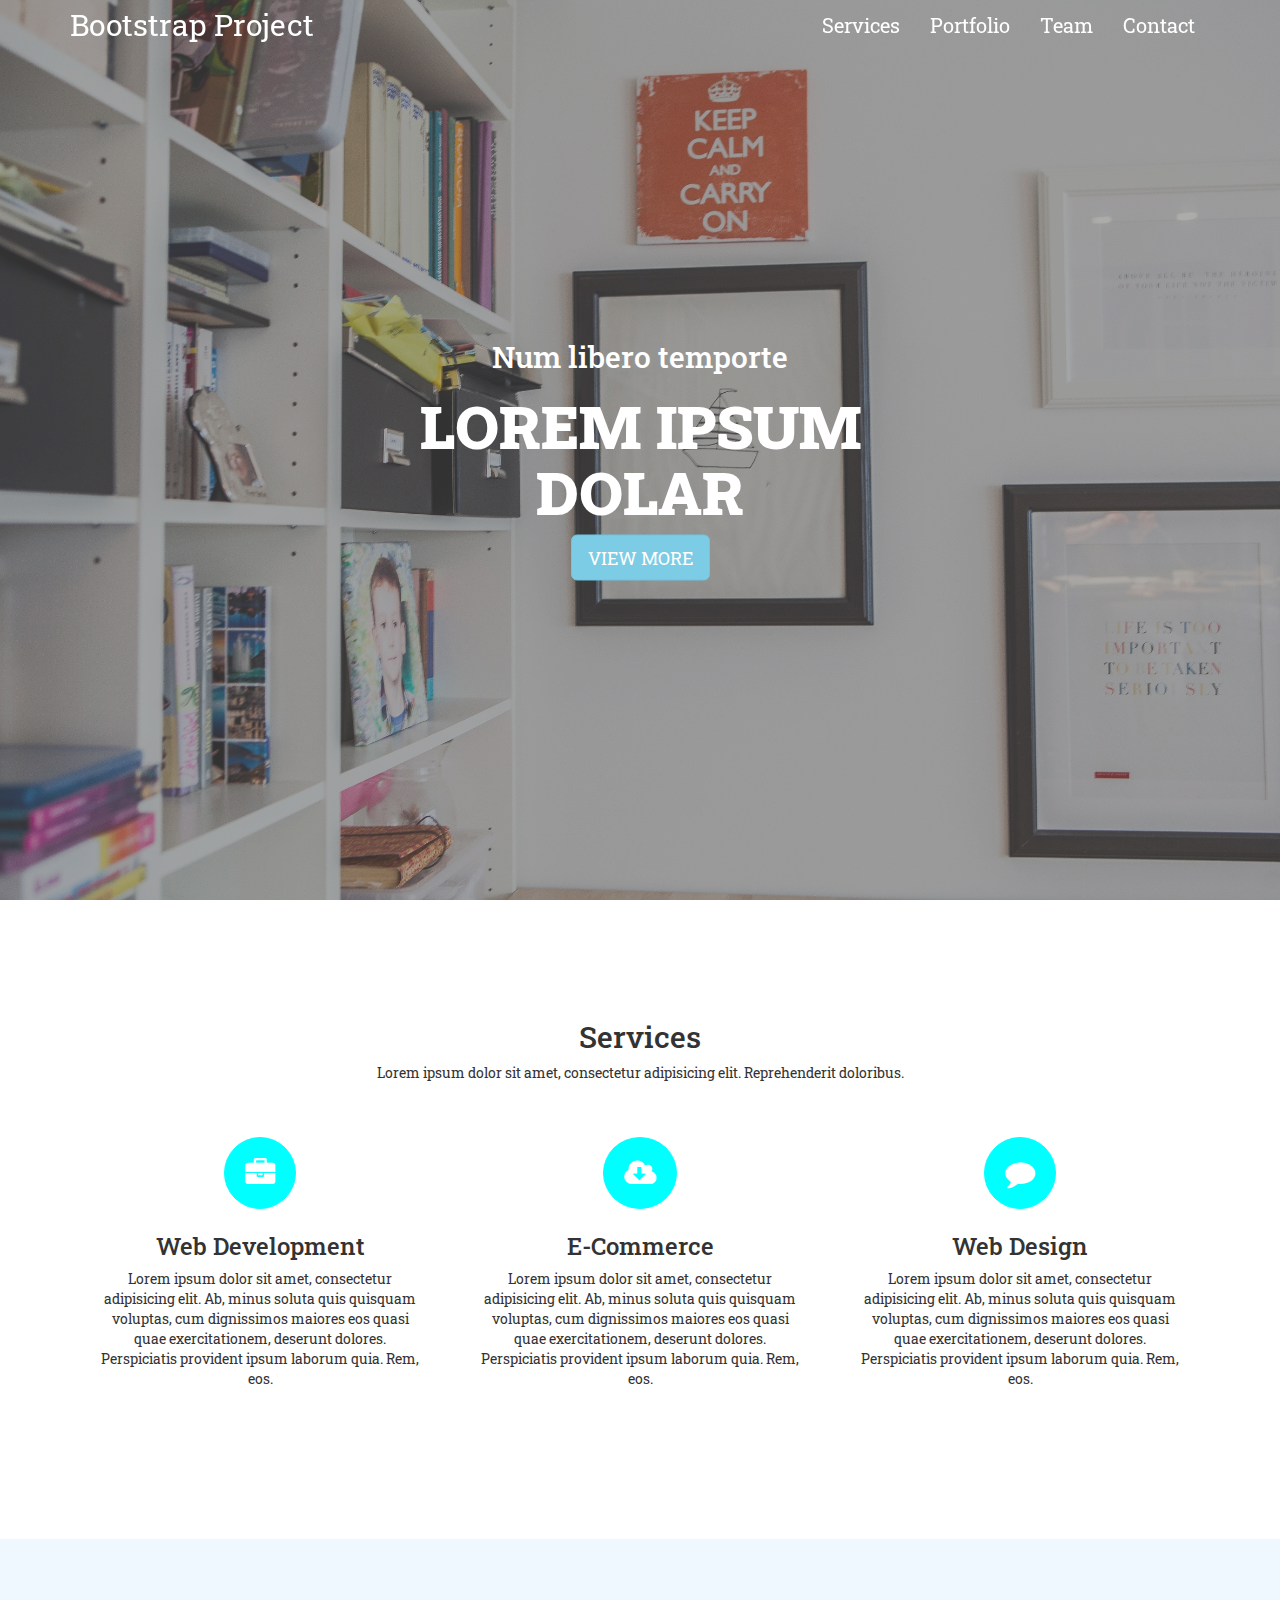
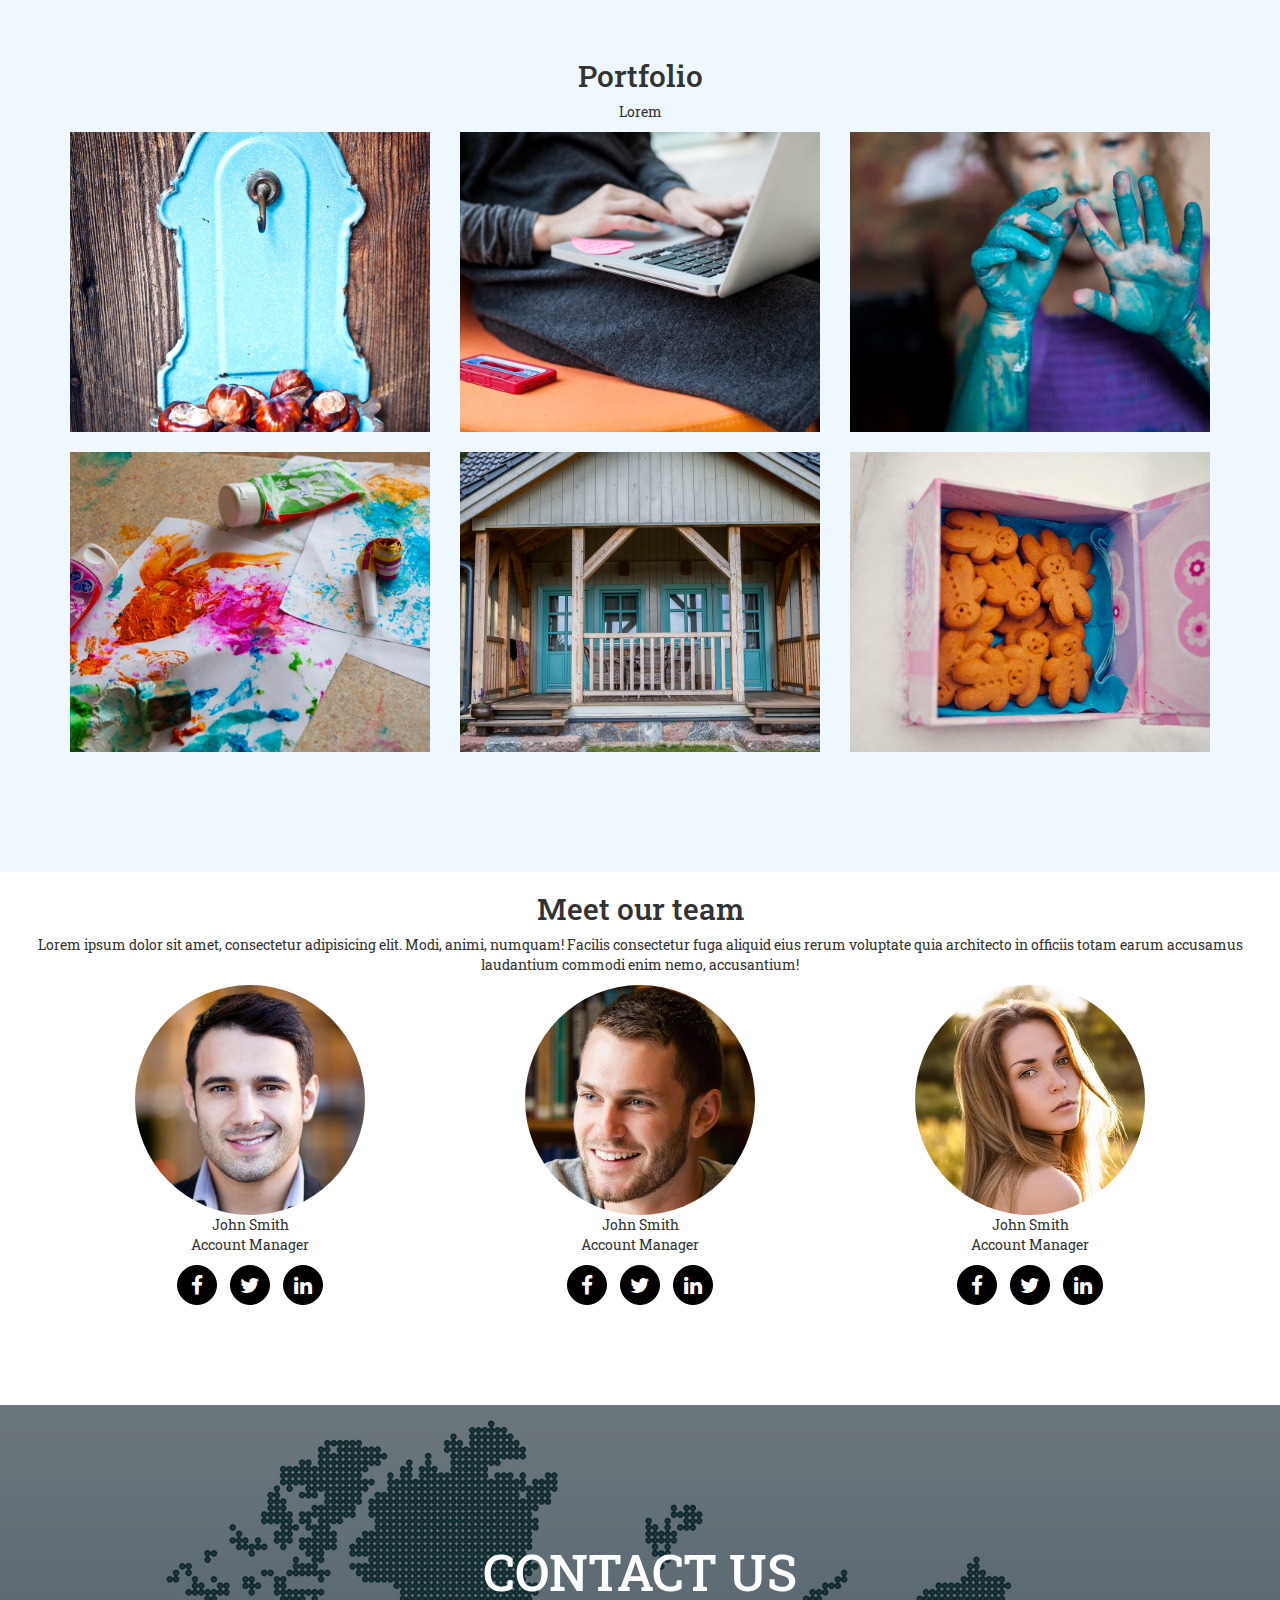
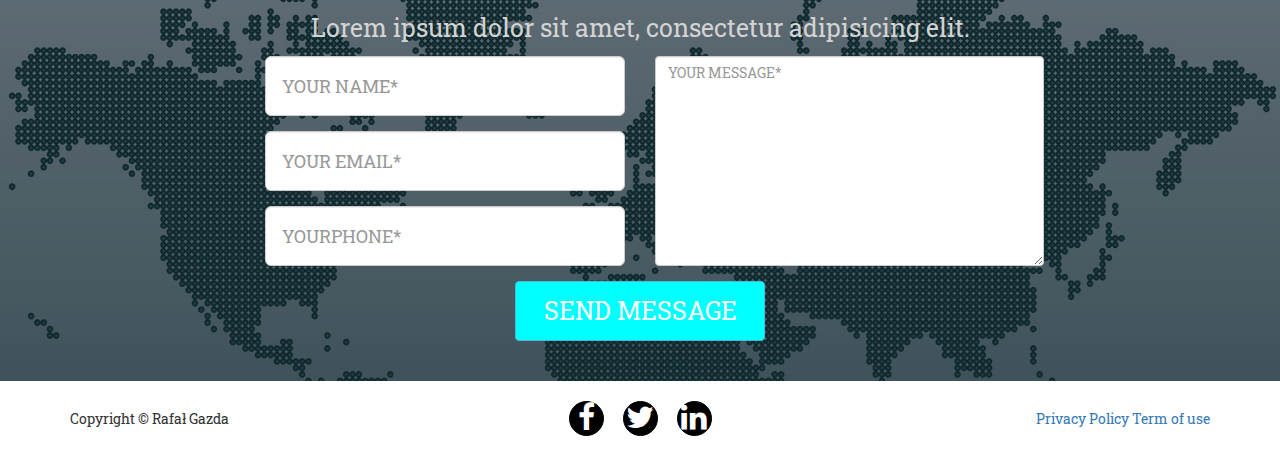
<file: index.html>
<!DOCTYPE html>
<html lang="en">
  <head>
    <meta charset="utf-8">
    <meta http-equiv="X-UA-Compatible" content="IE=edge">
    <meta name="viewport" content="width=device-width, initial-scale=1">
    <!-- The above 3 meta tags *must* come first in the head; any other head content must come *after* these tags -->
    <title>Bootstrap 101 Template</title>

    <!-- Bootstrap -->
    <link rel="stylesheet" href="css/font-awesome.css">
    <link rel="stylesheet" href="fontello/css/fontello.css">
    <link href="https://fonts.googleapis.com/css?family=Montserrat|Roboto+Slab" rel="stylesheet">
    <link href="bootstrap/css/bootstrap.min.css" rel="stylesheet">
    <link rel="stylesheet" href="css/style.css">
    
    <link rel="stylesheet" href="css/responsive.css">

    <!-- HTML5 shim and Respond.js for IE8 support of HTML5 elements and media queries -->
    <!-- WARNING: Respond.js doesn't work if you view the page via file:// -->
    <!--[if lt IE 9]>
      <script src="https://oss.maxcdn.com/html5shiv/3.7.3/html5shiv.min.js"></script>
      <script src="https://oss.maxcdn.com/respond/1.4.2/respond.min.js"></script>
    <![endif]-->
  </head>
  <body>
   <nav class="navbar navbar-default" id="navbar">
        <div class="container" >
            <!-- Brand and toggle get grouped for better mobile display -->
            <div class="navbar-header">

                <button type="button" class="navbar-toggle collapsed links" data-toggle="collapse" data-target="#bs-example-navbar-collapse-1" aria-expanded="false" >
                    <span class="sr-only links">Toggle navigation</span>
                    <span class="icon-bar links"></span>
                    <span class="icon-bar links"></span>
                    <span class="icon-bar links"></span>
                </button>
                
                

                <a class="navbar-brand links" id="nav-header" href="#">Bootstrap Project</a>
            </div>

            <!-- Collect the nav links, forms, and other content for toggling -->
            <div class="collapse navbar-collapse" id="bs-example-navbar-collapse-1 ">

                <ul class="nav navbar-nav navbar-right" id="nav">
                    <li><a href="#section-service" class="links">Services</a></li>
                    <li><a href="#portfolio" class="links">Portfolio</a></li>
                    <li><a href="#team" class="links">Team</a></li>
                    <li><a href="#contact" class="links">Contact</a></li>
                </ul>

            </div>
            <!-- /.navbar-collapse -->
        </div>
        <!-- /.container-fluid -->
    </nav>
   <header id="header">
   
    
    
    <div id="main-heading">
        <h2>Num libero temporte</h2>
        <h1>Lorem ipsum Dolar</h1>
        <button type="button" class="btn btn-info btn-lg">VIEW MORE</button>
    </div>
   
    </header>
    
    <main>
        
<section id="section-service">
    <div class="container">
        <div class="row" class="service">
            <div class="col-xs-12 text-center">
                <div>    
                    <h2 class="section-heading">Services</h2>
                    <p>Lorem ipsum dolor sit amet, consectetur adipisicing elit. Reprehenderit doloribus.</p>
                </div>
            </div>
        </div>


            <div class="col-md-4 fontello ">
                <div>
                    <div class="row" class="service">
                        <div class="col-xs-12 circle" >
                            <div class="center">
                                <i class="fa fa-briefcase" aria-hidden="true"></i>
                            </div>
                        </div>
                    </div>

                    <div class="row">
                        <div class="col-xs-12 ">
                            <h3>Web Development</h3>
                            <p>Lorem ipsum dolor sit amet, consectetur adipisicing elit. Ab, minus soluta quis quisquam voluptas, cum dignissimos maiores eos quasi quae exercitationem, deserunt dolores. Perspiciatis provident ipsum laborum quia. Rem, eos.</p>
                        </div>
                    </div>
                </div>
            </div>   

            <div class="col-md-4 fontello">
                <div>
                    <div class="row" class="service">
                        <div class="col-xs-12 circle" >
                            <div class="center">
                            <i class="fa fa-cloud-download" aria-hidden="true"></i>
                            </div>
                        </div>
                    </div>

                    <div class="row">
                        <div class="col-xs-12 ">
                            <h3>E-Commerce</h3>
                            <p>Lorem ipsum dolor sit amet, consectetur adipisicing elit. Ab, minus soluta quis quisquam voluptas, cum dignissimos maiores eos quasi quae exercitationem, deserunt dolores. Perspiciatis provident ipsum laborum quia. Rem, eos.</p>
                        </div>
                    </div>
                </div>
            </div>


            <div class="col-md-4 fontello ">
                <div>
                    <div class="row" id="service">
                        <div class="col-xs-12 circle" >
                            <div class="center">
                                <i class="fa fa-comment" aria-hidden="true"></i>
                            </div>
                        </div>
                    </div>

                    <div class="row">
                        <div class="col-xs-12 text-center">
                            <h3>Web Design</h3>
                            <p>Lorem ipsum dolor sit amet, consectetur adipisicing elit. Ab, minus soluta quis quisquam voluptas, cum dignissimos maiores eos quasi quae exercitationem, deserunt dolores. Perspiciatis provident ipsum laborum quia. Rem, eos.</p>
                        </div>
                    </div>
                </div>
            </div>
            
    </div>

</section>
       
        <!--<section id="portfolio">
           <div class="container col-xs-10">
               <div class="row">
                  <div class="col-xs-10 text-center" >
                       <h2>Portfolio</h2>
                
                   </div>
                   
                   <div class="col-md-4" >
                      <div>
                           <figure class="portfolio-photo">
                               <img src="img/portfolio/box_of_cookies.jpg" alt="">
                               <figcaption>Lorem</figcaption>
                           </figure>
                       </div>
                   </div>
                   
                   
                   
                   <div class="col-md-4">
                      <div>
                           <figure class="portfolio-photo">
                               <img src="img/portfolio/chaotic_paint.jpg" alt="">
                               <figcaption>Lorem</figcaption>
                           </figure>
                       </div>
                   </div>
                   
                   <div class="col-md-4">
                      <div>
                           <figure class="portfolio-photo">
                               <img src="img/portfolio/chestnut_on_bracket.jpg" alt="">
                               <figcaption>Lorem</figcaption>
                           </figure>
                       </div>
                   </div>
                   
                   
                   <div class="col-xs-4" >
                       <figure class="portfolio-photo">
                           <img src="img/portfolio/child_with_blue_paint.jpg" alt="">
                           <figcaption>Lorem</figcaption>
                       </figure>
                   </div>
                   
                   <div class="col-xs-4">
                       <figure class="portfolio-photo">
                           <img src="img/portfolio/house_with_blue_doors.jpg" alt="">
                           <figcaption>Lorem</figcaption>
                       </figure>
                   </div>
                   
                   <div class="col-xs-4">
                       <figure class="portfolio-photo">
                           <img src="img/portfolio/typing_on_laptop.jpg" alt="">
                           <figcaption>Lorem</figcaption>
                       </figure>
                   </div>
                   
               </div>
           </div>
        </section>-->
        
        <section id="portfolio">
            <h2>Portfolio</h2>
            <p>Lorem</p>
            <div class="container" id="contener">
                <div class="row">
                    <div class="col-sm-6 col-md-4">
                       <!--pozbycie sie paddingow, opinajacych zdjecie-->
                        <div class="single-portfolio-item">
                            <div class="portfolio-image-container">
                               <!--obrazek-->
                                <div id="portfolio-item-1" class="portfolio-image">
                                   <!--maska-->
                                    <div class="portfolio-image-mask">
                                        <i class="fa fa-plus"></i>
                                    </div>
                                    
                                </div>
                            </div> 
                            
                        </div>
                    </div>  
                    
                    <div class="col-sm-6 col-md-4">
                       <!--pozbycie sie paddingow, opinajacych zdjecie-->
                        <div class="single-portfolio-item">
                            <div class="portfolio-image-container">
                               <!--obrazek-->
                                <div id="portfolio-item-2" class="portfolio-image">
                                   <!--maska-->
                                    <div class="portfolio-image-mask">
                                        <i class="fa fa-plus"></i>
                                    </div>
                                    
                                </div>
                            </div> 
                            
                        </div>
                    </div>  
                    
                    <div class="col-sm-6 col-md-4">
                       <!--pozbycie sie paddingow, opinajacych zdjecie-->
                        <div class="single-portfolio-item">
                            <div class="portfolio-image-container">
                               <!--obrazek-->
                                <div id="portfolio-item-3" class="portfolio-image">
                                   <!--maska-->
                                    <div class="portfolio-image-mask">
                                        <i class="fa fa-plus"></i>
                                    </div>
                                    
                                </div>
                            </div> 
                            
                        </div>
                    </div>  
                    
                    <div class="col-sm-6 col-md-4">
                       <!--pozbycie sie paddingow, opinajacych zdjecie-->
                        <div class="single-portfolio-item">
                            <div class="portfolio-image-container">
                               <!--obrazek-->
                                <div id="portfolio-item-4" class="portfolio-image">
                                   <!--maska-->
                                    <div class="portfolio-image-mask">
                                        <i class="fa fa-plus"></i>
                                    </div>
                                    
                                </div>
                            </div> 
                            
                        </div>
                    </div>  
                    
                    <div class="col-sm-6 col-md-4">
                       <!--pozbycie sie paddingow, opinajacych zdjecie-->
                        <div class="single-portfolio-item">
                            <div class="portfolio-image-container">
                               <!--obrazek-->
                                <div id="portfolio-item-5" class="portfolio-image">
                                   <!--maska-->
                                    <div class="portfolio-image-mask">
                                        <i class="fa fa-plus"></i>
                                    </div>
                                    
                                </div>
                            </div> 
                            
                        </div>
                    </div>  
                    
                    <div class="col-sm-6 col-md-4">
                       <!--pozbycie sie paddingow, opinajacych zdjecie-->
                        <div class="single-portfolio-item">
                            <div class="portfolio-image-container">
                               <!--obrazek-->
                                <div id="portfolio-item-6" class="portfolio-image">
                                   <!--maska-->
                                    <div class="portfolio-image-mask">
                                        <i class="fa fa-plus"></i>
                                    </div>
                                    
                                </div>
                            </div> 
                            
                        </div>
                    </div>  
                    
                    
                </div>
            </div>
        </section>
        
        
        <!--Team-->
        <section id="team" class="text-center">
            <h2>Meet our team</h2>
            <p>Lorem ipsum dolor sit amet, consectetur adipisicing elit. Modi, animi, numquam! Facilis consectetur fuga aliquid eius rerum voluptate quia architecto in officiis totam earum accusamus laudantium commodi enim nemo, accusantium!</p>
            
            <div class="container">
                <div class="row">
                    <div class="col-sm-4">
                        <figure>
                             <img src="img/team/man-1.jpg" class=" img-circle" alt="">
                             <figcaption>John Smith</figcaption>
                        </figure>
                        <p>Account Manager</p>
                        <div class="social">
                            <a href=""><i class="fa fa-facebook social" aria-hidden="true"></i></a>
                            <a href=""><i class="fa fa-twitter social" aria-hidden="true"></i></a>
                            <a href=""><i class="fa fa-linkedin social" aria-hidden="true"></i></a>
                        </div>
                    </div>
                    
                    <div class="col-sm-4">
                        <figure>
                             <img src="img/team/man-2.jpg" class=" img-circle" alt="">
                             <figcaption>John Smith</figcaption>
                        </figure>
                        <p>Account Manager</p>
                        <div class="social">
                            <a href=""><i class="fa fa-facebook social" aria-hidden="true"></i></a>
                            <a href=""><i class="fa fa-twitter social" aria-hidden="true"></i></a>
                            <a href=""><i class="fa fa-linkedin social" aria-hidden="true"></i></a>
                        </div>
                    </div>
                    
                    <div class="col-sm-4">
                        <figure>
                             <img src="img/team/woman-1.jpg" class="img-circle" alt="">
                             <figcaption>John Smith</figcaption>
                        </figure>
                        <p>Account Manager</p>
                        <div class="social">
                            <a href=""><i class="fa fa-facebook social" aria-hidden="true"></i></a>
                            <a href=""><i class="fa fa-twitter social" aria-hidden="true"></i></a>
                            <a href=""><i class="fa fa-linkedin social" aria-hidden="true"></i></a>
                        </div>
                    </div>   
                </div>
                
                
                
            </div>
              
        </section>    
        
        
        <!--<section id="our-team">
           <h2>Meet our team</h2>
            <p>Lorem ipsum dolor sit amet, consectetur adipisicing elit. </p>
            
            <div class="container"> 
                
                <div class="row">
                    
                    <div class=" col-md-4 .circle">
                         <img src="img/team/man-1.jpg" class="img-responsive img-circle" alt="">
                         <figcaption class="fig1">Erick Stern</figcaption>
                         <figcaption>Account Manager</figcaption>
                         <i class="fa fa-facebook social" aria-hidden="true"></i>
                         <i class="fa fa-twitter social" aria-hidden="true"></i>
                         <i class="fa fa-linkedin social" aria-hidden="true"></i>
                    </div> 
                    
                    <div class=" col-md-4 .circle">
                         <img src="img/team/man-2.jpg" class="img-responsive img-circle" alt="">
                          <figcaption class="fig1">Martin Muller</figcaption>
                          <figcaption>Developer</figcaption>
                          <i class="fa fa-facebook social" aria-hidden="true"></i>
                         <i class="fa fa-twitter social" aria-hidden="true"></i>
                         <i class="fa fa-linkedin social" aria-hidden="true"></i>
                    </div> 
                    
                    <div class=" col-md-4 .circle">
                         <img src="img/team/woman-1.jpg" class="img-responsive img-circle" alt="">
                          <figcaption class="fig1">Anna Smith</figcaption>
                          <figcaption>Project Manager</figcaption>
                          <i class="fa fa-facebook social" aria-hidden="true"></i>
                         <i class="fa fa-twitter social" aria-hidden="true"></i>
                         <i class="fa fa-linkedin social" aria-hidden="true"></i>
                    </div>   
                    
                </div>
                                
            </div> 
            <p>Lorem ipsum dolor sit amet, consectetur adipisicing elit. Lorem ipsum dolor sit amet, consectetur adipisicing elit. </p>
        </section>-->
        
        
    <section id="contact">

        <h2>Contact us</h2>
        <p>Lorem ipsum dolor sit amet, consectetur adipisicing elit. </p>


        <form action="">
            <div class="container">
                <div class="row">
                    <div class="col-md-6">
                        <div class="row">
                            <div class="col-md-8 col-md-offset-4 ">
                                <div class="form-group">
                                    <input type="text" class="form-control input-lg" id="usr" placeholder="your name*">
                                </div>
                            </div>
                        </div>
                        <div class="row">
                            <div class="col-md-8 col-md-offset-4">
                                <div class="form-group">
                                    <input type="text" class="form-control input-lg" id="usr" placeholder="your email*">
                                </div>
                            </div>
                        </div>
                        <div class="row">
                            <div class="col-md-8 col-md-offset-4">
                                <div class="form-group">
                                    <input type="text" class="form-control input-lg" id="usr" placeholder="yourphone*">
                                </div>
                            </div>
                        </div>
                    </div>

                    <div class="col-md-6 col-xs-12">
                        <div class="form-group">
                            <textarea class="form-control" rows="1" id="comment" placeholder="your message*"></textarea>
                        </div>
                    </div>

                </div>

                <div class="row">
                    <div class="col-xs-12 col-md-12">
                        <button type="button" class="btn btn-info send">send message</button>
                    </div>
                </div>

            </div>
        </form>
    </section>
      
      
      
    <!--<section id="contact2" class="text-center">
        <h2>Contact us</h2>
        <p>Lorem ipsum dolor sit amet, consectetur adipisicing elit. Dolorem perferendis libero, beatae velit iusto reprehenderit provident sint veniam quae explicabo soluta, consequatur laborum alias itaque quibusdam porro recusandae placeat at!</p>
            
        <div class="container">        
             <div class="row">
                <form action="">
                   
                    <div class="col-sm-6">
                        <input type="text">
                        <input type="text">
                        <input type="text">
                    </div>
                    
                    <div class="col-sm-6">
                        <textarea name="" id="" cols="30" rows="10"></textarea>
                    </div>
                    
                    <div class="col-xs-12">
                        <input type="submit" value="wyślij">
                    </div>
                </form>
            </div>
        </div>    
    </section>-->
       
       
       
    
        
</main>
  
  
   
   
   <footer id="footer">
       <div class="container">
           <div class="row">
               <div class="col-xs-4 text-left" >
                   <div>
                        <p>Copyright &copy; Rafał Gazda</p>
                    </div>
               </div>
               
               <div class="col-xs-4 text-center">
                    <div class="social">
                            <a href=""><i class="fa fa-facebook social" aria-hidden="true"></i></a>
                            <a href=""><i class="fa fa-twitter social" aria-hidden="true"></i></a>
                            <a href=""><i class="fa fa-linkedin social" aria-hidden="true"></i></a>
                    </div>
               </div>
               
               <div class="col-xs-4 text-right">
                   <div>
                        <a class="link-footer" href="#">Privacy Policy</a>
                        <a class="link-footer" href="#">Term of use</a>
                    </div>
               </div>
           </div>
           
       </div>
       
       </footer>
       
       
       
       
       <!--<div id="footer2" class="text-center">
           
           <div class="col-sm-4">
               <p>copyrights</p>
           </div>
           
           <div class="col-sm-4">
               <div class="social">
                  
                   <div class="social">
                            <a href=""><i class="fa fa-facebook social" aria-hidden="true"></i></a>
                            <a href=""><i class="fa fa-twitter social" aria-hidden="true"></i></a>
                            <a href=""><i class="fa fa-linkedin social" aria-hidden="true"></i></a>
                    </div>
                   
               </div>
               
           </div>
           
           <div class="col-sm-4">
              
               <nav>
                  <ul>
                       <li><a href="#"></a>Private Policy</li>
                       <li><a href="#"></a>Term of use</li>
                  </ul> 
               </nav>
               
           </div>-->
              
       </div>
       

    
    
    
    

    <!-- jQuery (necessary for Bootstrap's JavaScript plugins) 
    <script src="https://ajax.googleapis.com/ajax/libs/jquery/1.12.4/jquery.min.js"></script>
    <!-- Include all compiled plugins (below), or include individual files as needed -->
    <script src="https://ajax.googleapis.com/ajax/libs/jquery/1.12.4/jquery.min.js"></script>
    <script src="bootstrap/js/bootstrap.min.js"></script>
    <script src="js/index.js"></script>
  </body>
</html>
</file>
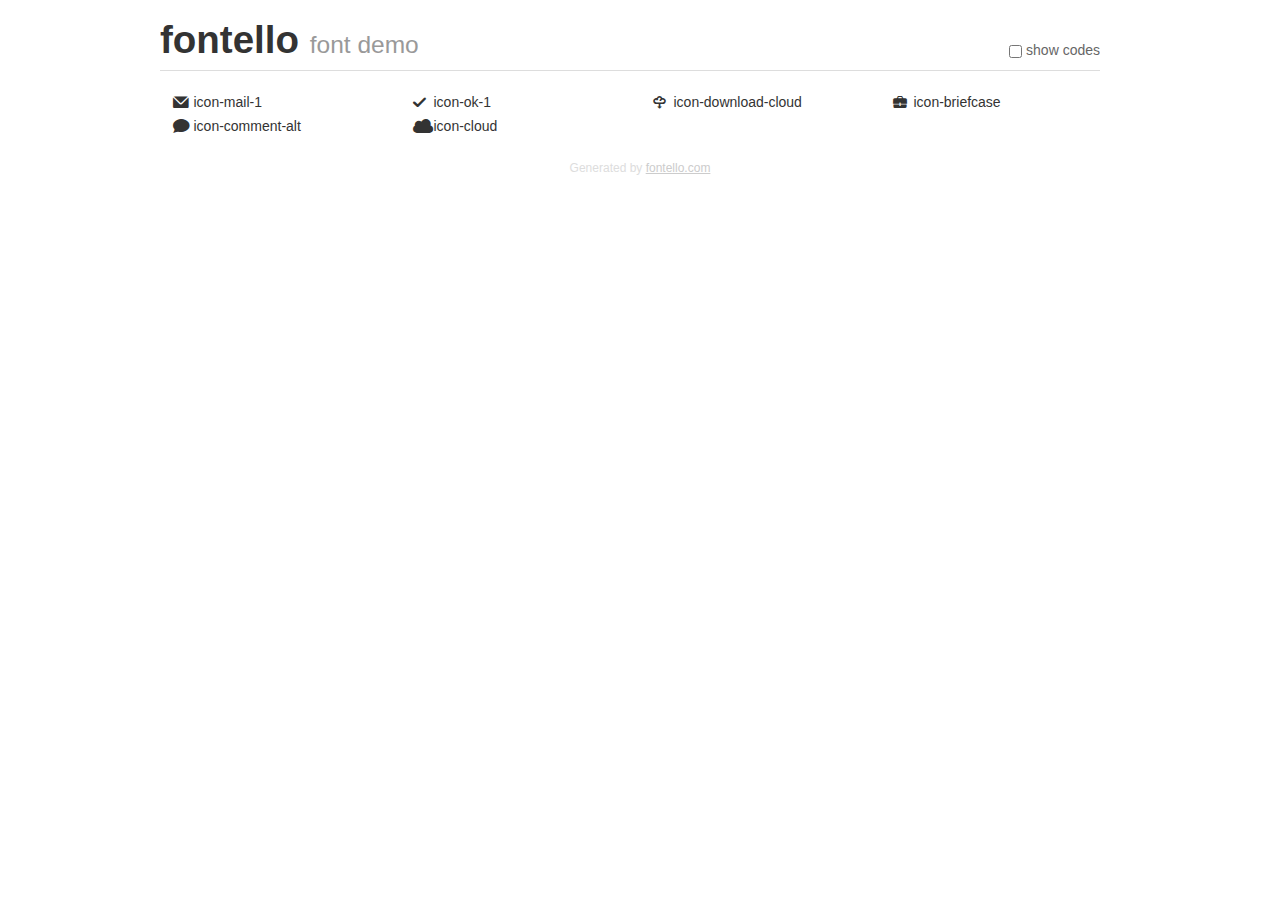
<file: fontello/demo.html>
<!DOCTYPE html>
<html>
  <head><!--[if lt IE 9]><script language="javascript" type="text/javascript" src="//html5shim.googlecode.com/svn/trunk/html5.js"></script><![endif]-->
    <meta charset="UTF-8"><style>/*
 * Bootstrap v2.2.1
 *
 * Copyright 2012 Twitter, Inc
 * Licensed under the Apache License v2.0
 * http://www.apache.org/licenses/LICENSE-2.0
 *
 * Designed and built with all the love in the world @twitter by @mdo and @fat.
 */
.clearfix {
  *zoom: 1;
}
.clearfix:before,
.clearfix:after {
  display: table;
  content: "";
  line-height: 0;
}
.clearfix:after {
  clear: both;
}
html {
  font-size: 100%;
  -webkit-text-size-adjust: 100%;
  -ms-text-size-adjust: 100%;
}
a:focus {
  outline: thin dotted #333;
  outline: 5px auto -webkit-focus-ring-color;
  outline-offset: -2px;
}
a:hover,
a:active {
  outline: 0;
}
button,
input,
select,
textarea {
  margin: 0;
  font-size: 100%;
  vertical-align: middle;
}
button,
input {
  *overflow: visible;
  line-height: normal;
}
button::-moz-focus-inner,
input::-moz-focus-inner {
  padding: 0;
  border: 0;
}
body {
  margin: 0;
  font-family: "Helvetica Neue", Helvetica, Arial, sans-serif;
  font-size: 14px;
  line-height: 20px;
  color: #333;
  background-color: #fff;
}
a {
  color: #08c;
  text-decoration: none;
}
a:hover {
  color: #005580;
  text-decoration: underline;
}
.row {
  margin-left: -20px;
  *zoom: 1;
}
.row:before,
.row:after {
  display: table;
  content: "";
  line-height: 0;
}
.row:after {
  clear: both;
}
[class*="span"] {
  float: left;
  min-height: 1px;
  margin-left: 20px;
}
.container,
.navbar-static-top .container,
.navbar-fixed-top .container,
.navbar-fixed-bottom .container {
  width: 940px;
}
.span12 {
  width: 940px;
}
.span11 {
  width: 860px;
}
.span10 {
  width: 780px;
}
.span9 {
  width: 700px;
}
.span8 {
  width: 620px;
}
.span7 {
  width: 540px;
}
.span6 {
  width: 460px;
}
.span5 {
  width: 380px;
}
.span4 {
  width: 300px;
}
.span3 {
  width: 220px;
}
.span2 {
  width: 140px;
}
.span1 {
  width: 60px;
}
[class*="span"].pull-right,
.row-fluid [class*="span"].pull-right {
  float: right;
}
.container {
  margin-right: auto;
  margin-left: auto;
  *zoom: 1;
}
.container:before,
.container:after {
  display: table;
  content: "";
  line-height: 0;
}
.container:after {
  clear: both;
}
p {
  margin: 0 0 10px;
}
.lead {
  margin-bottom: 20px;
  font-size: 21px;
  font-weight: 200;
  line-height: 30px;
}
small {
  font-size: 85%;
}
h1 {
  margin: 10px 0;
  font-family: inherit;
  font-weight: bold;
  line-height: 20px;
  color: inherit;
  text-rendering: optimizelegibility;
}
h1 small {
  font-weight: normal;
  line-height: 1;
  color: #999;
}
h1 {
  line-height: 40px;
}
h1 {
  font-size: 38.5px;
}
h1 small {
  font-size: 24.5px;
}
body {
  margin-top: 90px;
}
.header {
  position: fixed;
  top: 0;
  left: 50%;
  margin-left: -480px;
  background-color: #fff;
  border-bottom: 1px solid #ddd;
  padding-top: 10px;
  z-index: 10;
}
.footer {
  color: #ddd;
  font-size: 12px;
  text-align: center;
  margin-top: 20px;
}
.footer a {
  color: #ccc;
  text-decoration: underline;
}
.the-icons {
  font-size: 14px;
  line-height: 24px;
}
.switch {
  position: absolute;
  right: 0;
  bottom: 10px;
  color: #666;
}
.switch input {
  margin-right: 0.3em;
}
.codesOn .i-name {
  display: none;
}
.codesOn .i-code {
  display: inline;
}
.i-code {
  display: none;
}
@font-face {
      font-family: 'fontello';
      src: url('./font/fontello.eot?63652989');
      src: url('./font/fontello.eot?63652989#iefix') format('embedded-opentype'),
           url('./font/fontello.woff?63652989') format('woff'),
           url('./font/fontello.ttf?63652989') format('truetype'),
           url('./font/fontello.svg?63652989#fontello') format('svg');
      font-weight: normal;
      font-style: normal;
    }
     
     
    .demo-icon
    {
      font-family: "fontello";
      font-style: normal;
      font-weight: normal;
      speak: none;
     
      display: inline-block;
      text-decoration: inherit;
      width: 1em;
      margin-right: .2em;
      text-align: center;
      /* opacity: .8; */
     
      /* For safety - reset parent styles, that can break glyph codes*/
      font-variant: normal;
      text-transform: none;
     
      /* fix buttons height, for twitter bootstrap */
      line-height: 1em;
     
      /* Animation center compensation - margins should be symmetric */
      /* remove if not needed */
      margin-left: .2em;
     
      /* You can be more comfortable with increased icons size */
      /* font-size: 120%; */
     
      /* Font smoothing. That was taken from TWBS */
      -webkit-font-smoothing: antialiased;
      -moz-osx-font-smoothing: grayscale;
     
      /* Uncomment for 3D effect */
      /* text-shadow: 1px 1px 1px rgba(127, 127, 127, 0.3); */
    }
     </style>
    <link rel="stylesheet" href="css/animation.css"><!--[if IE 7]><link rel="stylesheet" href="css/fontello-ie7.css"><![endif]-->
    <script>
      function toggleCodes(on) {
        var obj = document.getElementById('icons');
      
        if (on) {
          obj.className += ' codesOn';
        } else {
          obj.className = obj.className.replace(' codesOn', '');
        }
      }
      
    </script>
  </head>
  <body>
    <div class="container header">
      <h1>
        fontello
         <small>font demo</small>
      </h1>
      <label class="switch">
        <input type="checkbox" onclick="toggleCodes(this.checked)">show codes
      </label>
    </div>
    <div id="icons" class="container">
      <div class="row">
        <div title="Code: 0xe800" class="the-icons span3"><i class="demo-icon icon-mail-1">&#xe800;</i> <span class="i-name">icon-mail-1</span><span class="i-code">0xe800</span></div>
        <div title="Code: 0xe801" class="the-icons span3"><i class="demo-icon icon-ok-1">&#xe801;</i> <span class="i-name">icon-ok-1</span><span class="i-code">0xe801</span></div>
        <div title="Code: 0xe802" class="the-icons span3"><i class="demo-icon icon-download-cloud">&#xe802;</i> <span class="i-name">icon-download-cloud</span><span class="i-code">0xe802</span></div>
        <div title="Code: 0xe804" class="the-icons span3"><i class="demo-icon icon-briefcase">&#xe804;</i> <span class="i-name">icon-briefcase</span><span class="i-code">0xe804</span></div>
      </div>
      <div class="row">
        <div title="Code: 0xe805" class="the-icons span3"><i class="demo-icon icon-comment-alt">&#xe805;</i> <span class="i-name">icon-comment-alt</span><span class="i-code">0xe805</span></div>
        <div title="Code: 0xe806" class="the-icons span3"><i class="demo-icon icon-cloud">&#xe806;</i> <span class="i-name">icon-cloud</span><span class="i-code">0xe806</span></div>
      </div>
    </div>
    <div class="container footer">Generated by <a href="http://fontello.com">fontello.com</a></div>
  </body>
</html>
</file>
<file: fontello/css/fontello.css>
@font-face {
  font-family: 'fontello';
  src: url('../font/fontello.eot?45453773');
  src: url('../font/fontello.eot?45453773#iefix') format('embedded-opentype'),
       url('../font/fontello.woff2?45453773') format('woff2'),
       url('../font/fontello.woff?45453773') format('woff'),
       url('../font/fontello.ttf?45453773') format('truetype'),
       url('../font/fontello.svg?45453773#fontello') format('svg');
  font-weight: normal;
  font-style: normal;
}
/* Chrome hack: SVG is rendered more smooth in Windozze. 100% magic, uncomment if you need it. */
/* Note, that will break hinting! In other OS-es font will be not as sharp as it could be */
/*
@media screen and (-webkit-min-device-pixel-ratio:0) {
  @font-face {
    font-family: 'fontello';
    src: url('../font/fontello.svg?45453773#fontello') format('svg');
  }
}
*/
 
 [class^="icon-"]:before, [class*=" icon-"]:before {
  font-family: "fontello";
  font-style: normal;
  font-weight: normal;
  speak: none;
 
  display: inline-block;
  text-decoration: inherit;
  width: 1em;
  margin-right: .2em;
  text-align: center;
  /* opacity: .8; */
 
  /* For safety - reset parent styles, that can break glyph codes*/
  font-variant: normal;
  text-transform: none;
 
  /* fix buttons height, for twitter bootstrap */
  line-height: 1em;
 
  /* Animation center compensation - margins should be symmetric */
  /* remove if not needed */
  margin-left: .2em;
 
  /* you can be more comfortable with increased icons size */
  /* font-size: 120%; */
 
  /* Font smoothing. That was taken from TWBS */
  -webkit-font-smoothing: antialiased;
  -moz-osx-font-smoothing: grayscale;
 
  /* Uncomment for 3D effect */
  /* text-shadow: 1px 1px 1px rgba(127, 127, 127, 0.3); */
}
 
.icon-mail-1:before { content: '\e800'; } /* '' */
.icon-ok-1:before { content: '\e801'; } /* '' */
.icon-download-cloud:before { content: '\e802'; font-size: 50px; color: white;text-align: center;   } /* '' */
.icon-briefcase:before { content: '\e804'; font-size: 50px; color: white; } /* '' */
.icon-comment-alt:before { content: '\e805'; font-size: 50px; color: white; } /* '' */
.icon-cloud:before { content: '\e806'; font-size: 50px; color: white; } /* '' */
</file>
<file: css/style.css>
*
{
    font-family: 'Roboto Slab', serif;
    margin: 0;
    padding: 0;
}
    /*font-family: 'Droid Serif', serif;
    font-family: 'Montserrat', sans-serif;
    font-family: 'Roboto Slab', serif;*/

#header
{
    position: relative;	
    background-image: linear-gradient(to bottom,rgba(0,0,0,0.4),rgba(0,0,0,0.4)), url("../img/header/pictures.jpg");
    background-size: cover;
    height: 100vh;
    opacity: 0.8;
   
}

#nav-header {
	border: none;
}

#navbar 
{
    top:0;
    width: 100%;
    border: 0;
    position: fixed;
    z-index:1000;
}

#navbar .container .links 
{
	color: white;
    border-color: white;
    font-size: 20px;
}

#navbar .container .links:hover 
{
	color: aqua;
}

#navbar.nav-colored .links:hover
{
    color: #333;
}

#navbar .navbar-header #nav-header
{
    font-size: 30px;
}

#main-heading 
{
	position: absolute;
    top: 50%;
    left: 50%;
    transform: translate(-50%,-50%);
    text-align: center;
}

#main-heading h2
{
	color: white;
}

#main-heading h1
{
	color: white;
    font-weight: 900;
    font-size: 60px;
    text-transform: uppercase;
}

#section-service
{
    padding-top: 100px;
    padding-bottom: 100px;
}

#section-service .fontello 
{
    padding-top: 40px;
    padding-bottom: 40px;
	padding-left: 30px;
    padding-right: 30px;
   text-align: center;
}

#section-service .fontello .circle
{
    text-align: center;
    position: relative;
    width:100%;
    height: 80px;
    
}

#section-service i
{
	font-size: 30px;
    border: 1px solid aqua;
    color: white;
    background-color: aqua;
    padding: 20px;
    border-radius: 100%;   
}

#section-service i:hover
{
    transition-property: transform;
    transition-duration: 1s;
    transform: rotate(360deg);
    color: aqua;
    background-color: white;
    
}

#section-service .center 
{
    position: absolute;
    top:50%;
    left: 50%;
    transform: translate(-50%,-50%);
}

.navbar-default
{
    transition: all 0.4s;
    background-color: transparent;
    border: 0;
    
}

.nav-colored
{
    background-color: rgba(100,170,170,0.5)    ;
}

.nav-colored .links:hover 
{
    color: red;
}


#portfolio 
{
	background-color: aliceblue;
    text-align: center;
    padding-top: 100px;
    padding-bottom: 100px;
}

#portfolio .single-portfolio-item
{
    background-color: #FFFFFF;
    margin-bottom: 20px;
    
    
}

#portfolio .portfolio-image-container
{
	height: 300px;
    overflow: hidden;
}

#portfolio .portfolio-image-container .portfolio-image
{
    height: 100%;
    background-size: cover;
    background-position: center;
    transition: all .3s;
    
}

#portfolio .portfolio-image-container .portfolio-image:hover 
{
	transform: scale(1.2);
}

#portfolio-item-1
{
    background-image: url("../img/portfolio/chestnut_on_bracket.jpg");
}

#portfolio-item-2
{
    
    background-image: url("../img/portfolio/typing_on_laptop.jpg");
    
}

#portfolio-item-3
{
    background-image: url("../img/portfolio/child_with_blue_paint.jpg");
}

#portfolio-item-4
{
    background-image: url("../img/portfolio/chaotic_paint.jpg");
}

#portfolio-item-5
{
    background-image: url("../img/portfolio/house_with_blue_doors.jpg");
}

#portfolio-item-6
{
    background-image: url("../img/portfolio/box_of_cookies.jpg");
}

.portfolio-image-mask
{
    opacity: 0;
    background-color: rgba(14, 216,214,0.85);
    height: 100%;
    position: relative;
     transition: all 1s;
}

.portfolio-image-mask:hover
{
    display: block;
    background-color: rgba(14, 216,214,0.85);
    opacity: 1; 
}

.portfolio-image-mask i
{
    color: white;
    position: absolute;
    font-size: 50px;
    top: 50%;
    left: 50%;
    transform: translate(-50%,-50%);
    transition: all 1s;
}

#our-team 
{
    text-align: center;
    background-color: 5px solid black;
    padding-top: 80px;
    padding-bottom: 80px;
    font-size: 20px;
}

#our-team .circle
{
    text-align: center;
    background-color: 5px solid black;
}

#our-team .img-circle
{
    text-align: center;
    width: 50%;
    height: 50%;
    background-color: 5px solid black;
    display: inline;
    margin-top: 50px;
    margin-bottom: 10px;
}

#our-team .img-circle:hover
{
   transition-property: transform;
    transition-duration: 1s;
    transform: rotate(360deg);
}

.fig1
{
    font-size: 20px;
    font-weight: 600;
}

#our-team .social
{
    text-align: center;
    display: inline-block;  
    color: white;
    background-color: black;
    border: 1px solid black;
    border-radius: 100%;
    font-size: 30px; 
    padding-left: 12px;
    padding-right: 12px;
    margin: 10px;
    margin-bottom: 50px;  
}

#our-team .social:hover
{
    background-color: aqua; 
    border: 1px solid aqua;
}







.social a
{
    border: 1px solid black;
    border-radius: 100%;
    display: inline-block;
}

.social a i
{
    font-size: 30px;

}



#team .team-member
{
    margin-bottom: 230px;
}

#team figure img
{
    max-height: 230px;
}

#team .social a 
{
    display: inline-block;
    height: 40px;
    width: 40px;
    border: 1px solid #000000;
    background-color: #000000;
    border-radius: 50%;
    transition: all .3s;
    margin: 0 5px;
    
}

#team .social a .fa
{
    color: #FFFFFF;
    font-size: 1.5em;
    line-height: 40px;    
    
}

#team figure figcaption
{
    
}

#team .team-member p
{
    
}







#contact 
{
    background-size: cover;
    background-image: linear-gradient(to bottom,rgba(0,0,0,0.4),rgba(0,0,0,0.4)), url(../img/footer/world-map.jpg);
    text-align: center;
    margin-top: 100px;
    padding-top: 40px;
    padding-bottom: 40px;
}

#contact h2
{
    padding-top: 80px;
    font-size: 50px;
    color: white;
    text-transform: uppercase;
}

#contact p
{
    font-size: 25px;
    color: lightgray;
}

#contact input
{
    height: 60px;
}

input, textarea,button
{
    text-transform: uppercase;
    
}

#contact .send 
{
	font-size: 25px;
    height: 60px;
    width: 250px;
    background-color: aqua;
}

#contact .send:hover
{
    background-color: white;
    color: aqua;
}

#contact textarea
{
	width: 70%;
    height: 210px; 
}

#footer 
{
    margin-top: 20px;
    margin-bottom: 20px;

}

#footer .social a
{
    display: inline-block;
    height: 35px;
    width: 35px;
    color: white;
    border: 1px solid #000000;
    background-color: #000000;
    border-radius: 100%;
    transition: all .3s;
    text-align: center;
    margin: auto 8px;
    
}

#footer .social a:hover
{
    background-color: aqua;
    border: 1px solid aqua;
}

#footer p, #footer .link-footer
{
	padding-top: 8px;
}

#footer .link-footer
{
    display: inline-block;
	padding-top: 8px;
}


#contact2
{
    background-image: linear-gradient(to bottom, rgba(0,0,0, .4),rgba(0,0,0,.4)),url("../img/footer/world-map.jpg");
    background-size: cover;
    background-position: center;
    
}


#contact2 h2, contact p
{
    color: #ffffff;
    
}

#contact2 input:not([type="submit"]),
#contact2 textarea
{
    width: 100%;
    border: 0;
    padding: 15px;
    text-transform: uppercase;
    margin-bottom: 35px;    
}

#contact2 input[type="submit"]
{
    
    background-color: #0ED8D6;
    border: 1px solid #0ED8D6;
    color: #ffffff;
    transition: all .3s;
    padding: 15px 30px;
    
}

#contact2 input[type="submit"]:hover
{
    background-color: #ffffff;
    color: #0ED8D6;
}




#footer2
{
	padding: 10px 0;
    line-height: 50px;
}

#footer2 ul li
{
    display: inline-block;
    margin-right: 10px;
}

#footer2 nav ul li a
{
    color: #333;
    text-decoration: none;
    transition: all .3s;
}

#footer2 nav ul li a:hover
{
    color: #0ED8D6;
}

#footer2 .social a
{
	
}
</file>
<file: css/responsive.css>
@media all and (max-width: 768px)
{
    #navbar
    {
        background-color: #0ED8D6;
    }
    
    #navbar a:hover, #navbar .nav-colored a:hover
    {
        color: #333;
    }
    
    
    #navbar .navbar-toggle
    {
        background-color: #fff;
        transition: all .3s;
    }
    
    #navbar .navbar-toggle:hover,
    #navbar navbar-default .icon-bar
    {
        background-color: #0ED8D6;    
    }
    
    #contact [class*="col-"]
    {
	    margin-bottom: 30px;
    }
}

@media all and (max-width: 480px)
{
    h1
    {
        font-size: 25px;
        
    }
    
    h2
    {
        font-size: 20px;
    }
    
}
</file>
<file: fontello/css/fontello-ie7.css>
[class^="icon-"], [class*=" icon-"] {
  font-family: 'fontello';
  font-style: normal;
  font-weight: normal;
 
  /* fix buttons height */
  line-height: 1em;
 
  /* you can be more comfortable with increased icons size */
  /* font-size: 120%; */
}
 
.icon-mail-1 { *zoom: expression( this.runtimeStyle['zoom'] = '1', this.innerHTML = '&#xe800;&nbsp;'); }
.icon-ok-1 { *zoom: expression( this.runtimeStyle['zoom'] = '1', this.innerHTML = '&#xe801;&nbsp;'); }
.icon-download-cloud { *zoom: expression( this.runtimeStyle['zoom'] = '1', this.innerHTML = '&#xe802;&nbsp;'); }
.icon-briefcase { *zoom: expression( this.runtimeStyle['zoom'] = '1', this.innerHTML = '&#xe804;&nbsp;'); }
.icon-comment-alt { *zoom: expression( this.runtimeStyle['zoom'] = '1', this.innerHTML = '&#xe805;&nbsp;'); }
.icon-cloud { *zoom: expression( this.runtimeStyle['zoom'] = '1', this.innerHTML = '&#xe806;&nbsp;'); }
</file>
<file: fontello/css/animation.css>
/*
   Animation example, for spinners
*/
.animate-spin {
  -moz-animation: spin 2s infinite linear;
  -o-animation: spin 2s infinite linear;
  -webkit-animation: spin 2s infinite linear;
  animation: spin 2s infinite linear;
  display: inline-block;
}
@-moz-keyframes spin {
  0% {
    -moz-transform: rotate(0deg);
    -o-transform: rotate(0deg);
    -webkit-transform: rotate(0deg);
    transform: rotate(0deg);
  }

  100% {
    -moz-transform: rotate(359deg);
    -o-transform: rotate(359deg);
    -webkit-transform: rotate(359deg);
    transform: rotate(359deg);
  }
}
@-webkit-keyframes spin {
  0% {
    -moz-transform: rotate(0deg);
    -o-transform: rotate(0deg);
    -webkit-transform: rotate(0deg);
    transform: rotate(0deg);
  }

  100% {
    -moz-transform: rotate(359deg);
    -o-transform: rotate(359deg);
    -webkit-transform: rotate(359deg);
    transform: rotate(359deg);
  }
}
@-o-keyframes spin {
  0% {
    -moz-transform: rotate(0deg);
    -o-transform: rotate(0deg);
    -webkit-transform: rotate(0deg);
    transform: rotate(0deg);
  }

  100% {
    -moz-transform: rotate(359deg);
    -o-transform: rotate(359deg);
    -webkit-transform: rotate(359deg);
    transform: rotate(359deg);
  }
}
@-ms-keyframes spin {
  0% {
    -moz-transform: rotate(0deg);
    -o-transform: rotate(0deg);
    -webkit-transform: rotate(0deg);
    transform: rotate(0deg);
  }

  100% {
    -moz-transform: rotate(359deg);
    -o-transform: rotate(359deg);
    -webkit-transform: rotate(359deg);
    transform: rotate(359deg);
  }
}
@keyframes spin {
  0% {
    -moz-transform: rotate(0deg);
    -o-transform: rotate(0deg);
    -webkit-transform: rotate(0deg);
    transform: rotate(0deg);
  }

  100% {
    -moz-transform: rotate(359deg);
    -o-transform: rotate(359deg);
    -webkit-transform: rotate(359deg);
    transform: rotate(359deg);
  }
}
</file>
